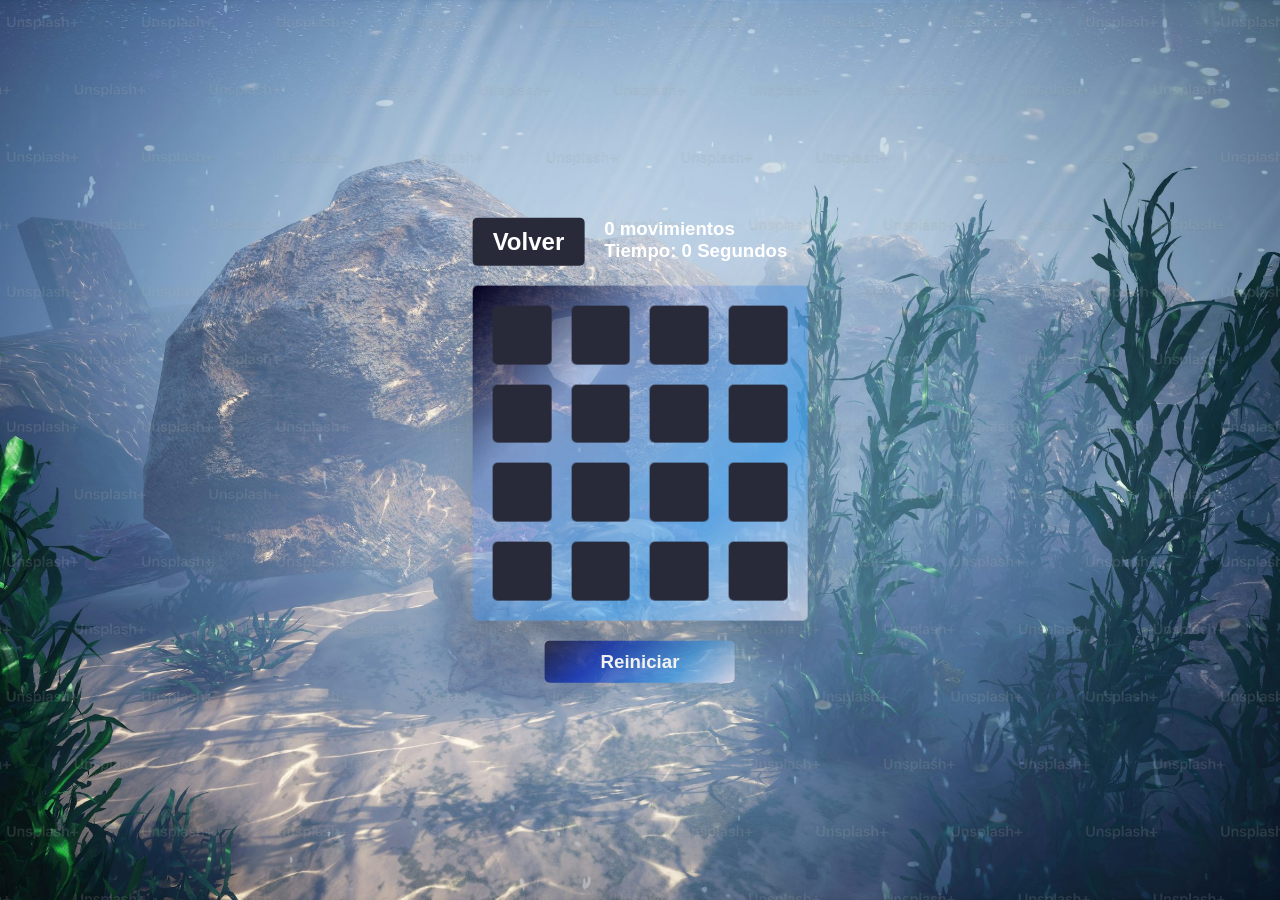
<file: Html/Juego-de-memoria.html>
<!DOCTYPE html>
<html lang="en">
<head>
    <meta charset="UTF-8">
    <meta http-equiv="X-UA-Compatible" content="IE=edge">
    <meta name="viewport" content="width=device-width, initial-scale=1.0">
    <title>Memoria los peces</title>
    <link rel="stylesheet" href="../CSS/Memoria.css">
</head>
<body>
    <div class="game">
        <div class="controls">
            <a href="../index.html">

                <button>Volver</button>
            </a>
          
            <div class="stats">
                <div class="moves">0 movimientos</div>
                <div class="timer">Tiempo: 0 Segundos</div>
            </div>
            <div><i class="fi fi-rr-refresh"></i></div>
        </div>
        <div class="board-container">
            <div class="board" data-dimension="4"></div>
            <div class="win">Ganaste!</div>
        </div>
        <a href="../Html/Juego-de-memoria.html" class="return-button">Reiniciar</a>
    </div>
    <script src="../JAVASCRIPT/Memoria.js" defer></script>
</body>
</html>
</file>
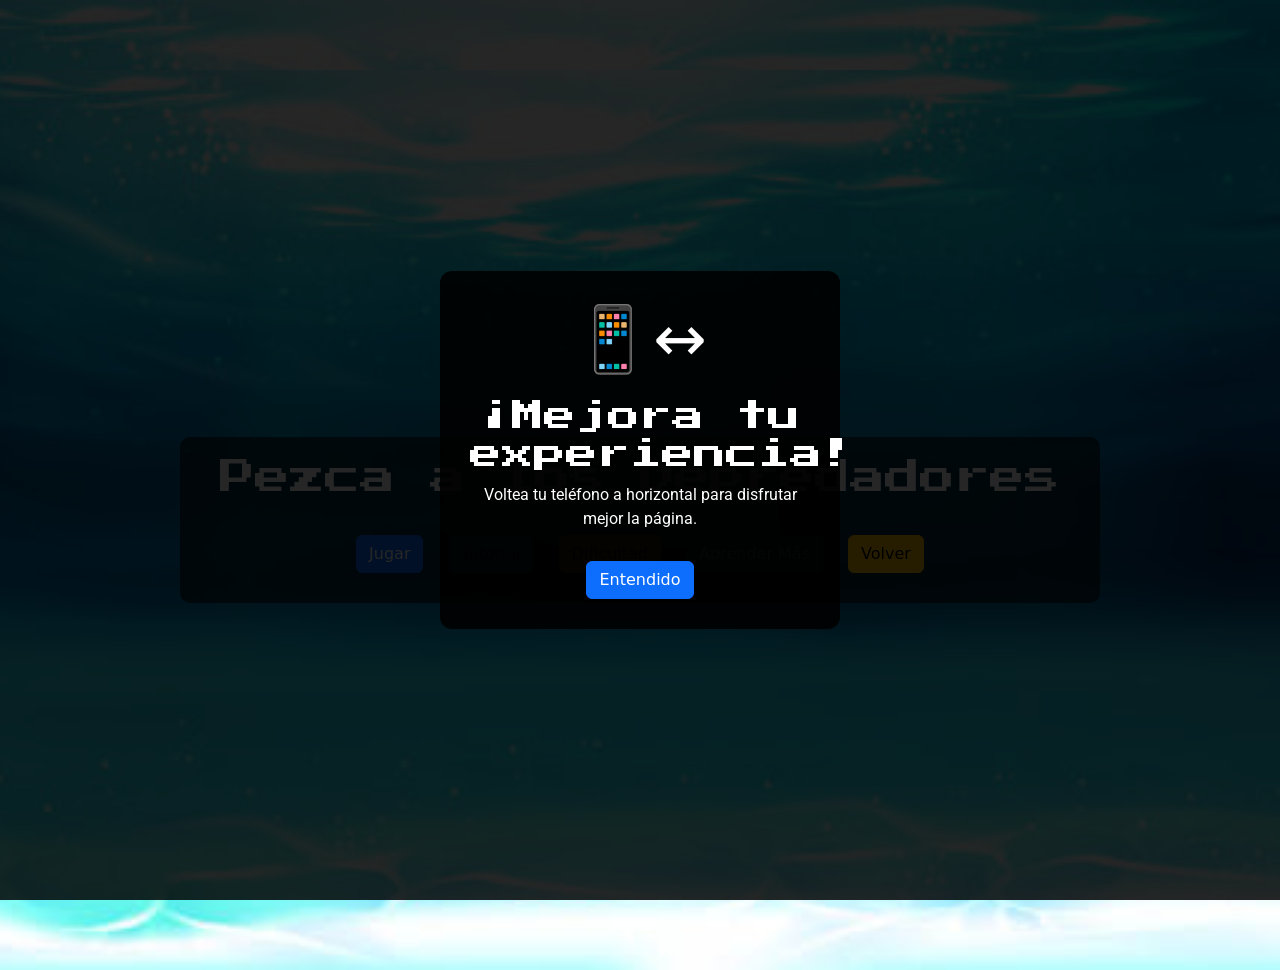
<file: Html/PezcaInvasor.Html>
<!DOCTYPE html>
<html lang="es">
<head>
    <meta charset="UTF-8" />
    <meta name="viewport" content="width=device-width, initial-scale=1.0"/>
    <title>Pezca a los Depredadores</title>
    <link rel="preconnect" href="https://fonts.googleapis.com">
    <link rel="preconnect" href="https://fonts.gstatic.com" crossorigin>
    <!-- Fuentes: Roboto para textos y Press Start 2P para títulos -->
    <link href="https://fonts.googleapis.com/css2?family=Roboto:wght@400;700&family=Press+Start+2P&display=swap" rel="stylesheet" />
    <link rel="stylesheet" href="../CSS/PezcaInvasor.css" />
    <link href="https://cdn.jsdelivr.net/npm/bootstrap@5.3.2/dist/css/bootstrap.min.css" rel="stylesheet" />
</head>
<body>
    <!-- Modal de orientación (tipo cookies) para recomendar voltear el teléfono -->
    <div id="orientationModal" class="orientation-modal">
        <div class="orientation-content">
            <div class="orientation-icon">📱↔️</div>
            <h2>¡Mejora tu experiencia!</h2>
            <p>Voltea tu teléfono a horizontal para disfrutar mejor la página.</p>
            <button id="orientationClose" class="btn btn-primary">Entendido</button>
        </div>
    </div>

    <!-- Menú principal -->
    <div id="menu" class="menu">
        <div class="menu-content">
            <h1>Pezca a los Depredadores</h1>
            <button id="btnJugar" class="btn btn-primary">Jugar</button>
            <button id="btnTutorial" class="btn btn-info">Tutorial</button>
            <button id="btnDificultad" class="btn btn-warning">Dificultad</button>
            <button id="btnAprender" class="btn btn-success">Aprender Más</button>
            <a href="../index.html">
                <button class="btn btn-warning">Volver</button>
            </a>
        </div>
    </div>

    <!-- Ventana emergente Tutorial -->
    <div id="modalTutorial" class="modal">
        <div class="modal-dialog">
            <div class="modal-content">
                <div class="modal-header">
                    <h5 class="modal-title">Tutorial</h5>
                    <button type="button" class="btn-close" onclick="closeModal('modalTutorial')" aria-label="Cerrar">×</button>
                </div>
                <div class="modal-body">
                    <ul>
                        <li>Tienes 3 vidas representadas por corazones.</li>
                        <li>Haz clic (o toca) en los peces invasores o el pez león para sumar puntos.</li>
                        <li>¡No toques al pez loro, o perderás una vida!</li>
                        <li>Cada vez que pierdes una vida, el juego se acelera.</li>
                        <li>Cada 200 puntos, la dificultad sube (más velocidad).</li>
                        <li>Voltea tu teléfono a horizontal para una mejor experiencia.</li>
                    </ul>
                </div>
                <div class="modal-footer">
                    <button type="button" class="btn btn-secondary" onclick="closeModal('modalTutorial')">Cerrar</button>
                </div>
            </div>
        </div>
    </div>

    <!-- Ventana emergente Aprender Más -->
    <div id="modalAprender" class="modal">
        <div class="modal-dialog">
            <div class="modal-content">
                <div class="modal-header">
                    <h5 class="modal-title">Aprender Más</h5>
                    <button type="button" class="btn-close" onclick="closeModal('modalAprender')" aria-label="Cerrar">×</button>
                </div>
                <div class="modal-body">
                    <p>
                        <a href="https://conservaelpezloro.roanexus.com/" target="_blank">
                            Visita la página oficial
                        </a>
                    </p>
                </div>
                <div class="modal-footer">
                    <button type="button" class="btn btn-secondary" onclick="closeModal('modalAprender')">Cerrar</button>
                </div>
            </div>
        </div>
    </div>

    <!-- Ventana emergente Dificultad -->
    <div id="modalDificultad" class="modal">
        <div class="modal-dialog">
            <div class="modal-content">
                <div class="modal-header">
                    <h5 class="modal-title">Selecciona la Dificultad</h5>
                    <button type="button" class="btn-close" onclick="closeModal('modalDificultad')" aria-label="Cerrar">×</button>
                </div>
                <div class="modal-body" style="text-align: center;">
                    <button class="btn btn-success" onclick="seleccionarDificultad('normal')">Normal</button>
                    <button class="btn btn-danger" onclick="seleccionarDificultad('dificil')">Difícil</button>
                    <button class="btn btn-dark" onclick="seleccionarDificultad('superdificil')">Super Difícil</button>
                </div>
            </div>
        </div>
    </div>

    <!-- Sección del juego -->
    <div id="seccionJuego" class="container" style="display:none;">
        <div class="barra-superior">
            <div class="vidas-y-puntos">
                <span id="contadorVidas" class="vidas">❤️❤️❤️</span>
                <span id="contadorPuntos" class="puntos">0</span>
            </div>
            <button id="btnVolverMenu" class="btn btn-outline-light">Volver al Menú</button>
        </div>
        <canvas id="gameCanvas" width="800" height="400"></canvas>
    </div>

    <!-- Overlay de Game Over -->
    <div id="overlayGameOver" class="overlay" style="display:none;">
        <div class="overlay-content">
            <h2 class="moriste-titulo">¡Moriste!</h2>
            <p id="mensajeDescepcion"></p>
            <button id="btnReintentar" class="btn btn-primary">Reintentar</button>
            <button id="btnMenuGameOver" class="btn btn-secondary">Volver al Menú</button>
        </div>
    </div>

    <script src="https://cdn.jsdelivr.net/npm/bootstrap@5.3.2/dist/js/bootstrap.bundle.min.js"></script>
    <script src="../JAVASCRIPT/Pezca.js"></script>
    <script>
      // Al pulsar "Conoce Más" en el cookie modal, se cierra y se hace scroll a la sección "Historia"
      document.getElementById('btnCookieClose')?.addEventListener('click', function() {
        document.getElementById('cookieModal').style.display = 'none';
        document.getElementById('elemento1')?.scrollIntoView({ behavior: 'smooth' });
      });
      
      // Cierra el modal de orientación
      document.getElementById('orientationClose').addEventListener('click', function() {
        document.getElementById('orientationModal').style.display = 'none';
      });
      
      // Opcional: Mostrar el modal de orientación solo si el dispositivo está en vertical
      if (window.innerHeight > window.innerWidth) {
        document.getElementById('orientationModal').style.display = 'flex';
      }
    </script>
</body>
</html>
</file>
<file: CSS/Memoria.css>
/* Estilos globales */
body{
    width: 100%;
    height: 100%;
    background-image: url('img/fondo1.jpeg');
    background-repeat: no-repeat;
    background-position: center center;
    background-size: cover;
    background-attachment: fixed;
    font-family: Arial, Helvetica, sans-serif;
    overflow-x: hidden; /* Permitir desplazamiento vertical si es necesario */
}

/* Contenedor principal */
.game {
    position: absolute;
    top: 50%;
    left: 50%; 
    transform: translate(-50%, -50%);
    display: flex;
    flex-direction: column; 
    align-items: center; 
}

/* Controles y botones */
.controls {
    display: flex;
    gap: 20px;
    margin-bottom: 20px;
}

button {
    background: #282A3A;
    color: #FFF;
    border-radius: 5px;
    padding: 10px 20px;
    border: 0;
    cursor: pointer;
    font-family: Arial, Helvetica, sans-serif;
    font-size: 18pt;
    font-weight: bold;
}

.disabled {
    color: #757575;
}

.stats {
    color: #FFF;
    font-size: 14pt;
    font-weight: bold;
}

/* Board Container */
.board-container {
    position: relative;
    display: flex;
    justify-content: center;
    width: 100%;
}

/* Board y overlay */
.board,
.win {
    border-radius: 5px;
    box-shadow: 0 25px 50px rgb(33 33 33 / 25%);
    background: linear-gradient(135deg,  #03001e 0%, #0326c025 30%, #389beca6 70%, #fdeff98f 100%);
    transition: transform .6s cubic-bezier(0.4, 0.0, 0.2, 1);
    backface-visibility: hidden;
}

.board {
    padding: 20px;
    display: grid;
    grid-template-columns: repeat(4, 1fr);
    grid-gap: 20px;
    width: 100%;
    max-width: 600px;
}

.board-container.flipped .board {
    transform: rotateY(180deg) rotateZ(50deg);
}

.board-container.flipped .win {
    transform: rotateY(0) rotateZ(0);
}

/* Tarjetas */
.card {
    position: relative;
    width: 100%;
    padding-top: 100%; /* Proporción cuadrada */
    cursor: pointer;
    perspective: 1000px;
}

.card-front,
.card-back {
    position: absolute;
    top: 0;
    left: 0;
    border-radius: 5px;
    width: 100%;
    height: 100%;
    background: #282A3A;
    transition: transform .6s cubic-bezier(0.4, 0.0, 0.2, 1);
    backface-visibility: hidden;
}

.card-back {
    transform: rotateY(180deg) rotateZ(50deg);
    font-size: 28pt;
    user-select: none;
    text-align: center;
    line-height: 100%;
    background: #FDF8E6;
}

.card.flipped .card-front {
    transform: rotateY(180deg) rotateZ(50deg);
}

.card.flipped .card-back {
    transform: rotateY(0) rotateZ(0);
}

/* Mensaje de victoria */
.win {
    position: absolute;
    top: 0;
    left: 0;
    width: 100%;
    height: 100%;
    text-align: center;
    background: #FDF8E6;
    transform: rotateY(180deg) rotateZ(50deg);
}

.win-text {
    position: absolute;
    top: 50%;
    left: 50%;
    transform: translate(-50%, -50%);
    font-size: 21pt;
    color: #282A3A;
}

.highlight {
    color: #0335c0;
}

/* Botón de reinicio */
.return-button {
    display: block;
    margin-top: 20px;
    padding: 10px 20px;
    background: linear-gradient(135deg, rgba(3, 0, 30, 0.7) 0%, rgba(3, 38, 192, 0.7) 30%, rgba(56, 155, 236, 0.7) 70%, rgba(253, 239, 249, 0.7) 100%);
    color: #FFF;
    text-decoration: none;
    border-radius: 5px;
    font-family: Arial, Helvetica, sans-serif;
    font-size: 14pt;
    font-weight: bold;
    text-align: center;
    width: 150px;
    margin: 20px auto 0;
}

.return-button:hover {
    background: linear-gradient(135deg, rgba(3, 0, 30, 0.9) 0%, rgba(3, 38, 192, 0.9) 30%, rgba(56, 155, 236, 0.9) 70%, rgba(253, 239, 249, 0.9) 100%);
}

/* Media Queries para dispositivos móviles */
@media (max-width: 600px) {
    /* Ajustar contenedor del juego para que se muestre completo en la pantalla */
    .game {
        position: relative;
        top: 0;
        left: 0;
        transform: none;
        width: 100%;
        max-width: 100%;
        padding: 10px;
    }
    
    /* Reducir el tamaño de controles y botones */
    .controls {
        flex-direction: column;
        align-items: center;
        gap: 10px;
        margin-bottom: 10px;
    }
    
    button {
        font-size: 16pt;
        padding: 8px 16px;
        margin: 5px;
    }
    
    /* Ajuste de la board para que se muestre completa */
    .board {
        grid-gap: 10px;
        padding: 10px;
        max-width: 100%;
    }
    
    /* Reducir el tamaño de las tarjetas */
    .card {
        /* Al mantener width: 100% y padding-top: 100%, la tarjeta se adapta al ancho de la board */
    }
    
    /* Ajuste de textos */
    .win-text {
        font-size: 18pt;
    }
    
    .return-button {
        width: 120px;
        font-size: 12pt;
        padding: 8px 16px;
    }
}
</file>
<file: CSS/PezcaInvasor.css>
/* RESET */
* {
  margin: 0;
  padding: 0;
  box-sizing: border-box;
}

/* FUENTES:
   - Open Sans para texto normal
   - Press Start 2P para títulos */
body {
  font-family: 'Open Sans', sans-serif;
  background: url('../CSS/img/fondopezcar.jpg') no-repeat center center/cover;
  color: #fff;
  width: 100%;
  min-height: 100vh;
  padding-top: 70px; /* Espacio para el menú fijo */
}

/* APLICAR FUENTE RETRO SOLO A TÍTULOS */
h1, h2, .moriste-titulo, .modal-title {
  font-family: 'Press Start 2P', cursive;
  color: #060606;
}

/* MENÚ PRINCIPAL */
.menu {
  display: flex;
  justify-content: center;
  align-items: center;
  height: 100vh;
  text-align: center;
  background: url('../CSS/img/fondopezcar.jpg') no-repeat center center/cover;
}

.menu-content {
  background: rgba(0, 0, 0, 0.6);
  padding: 20px 40px;
  border-radius: 10px;
}

.menu-content h1 {
  color: #ffffff;
  font-size: 2.2rem;
  margin-bottom: 25px;
}

/* BOTONES GENÉRICOS */
.btn {
  display: inline-block;
  margin: 10px;
  padding: 12px 20px;
  font-size: 1rem;
  font-weight: bold;
  text-decoration: none;
  border-radius: 5px;
  border: none;
  cursor: pointer;
  transition: 0.3s;
}

/* Colores de botones de dificultad */
.btn-success { background-color: #28a745; color: #fff; }      /* Normal = verde */
.btn-danger { background-color: #dc3545; color: #fff; }         /* Difícil = rojo */
.btn-dark { background-color: #000; color: #fff; }              /* Super Difícil = negro */

.btn-primary {
  background-color: #007bff;
  color: #fff;
}
.btn-primary:hover {
  background-color: #0069d9;
}

.btn-info {
  background-color: #17a2b8;
  color: #fff;
}
.btn-info:hover {
  background-color: #138496;
}

.btn-warning {
  background-color: #ffc107;
  color: #000;
}
.btn-warning:hover {
  background-color: #e0a800;
}

.btn-outline-light {
  border: 2px solid #fff;
  color: #fff;
  background: transparent;
}
.btn-outline-light:hover {
  background: #fff;
  color: #000;
}

.btn-secondary {
  background-color: #6c757d;
  color: #fff;
}
.btn-secondary:hover {
  background-color: #5a6268;
}

/* COOKIE MODAL: ventana emergente que recomienda voltear el teléfono */
.orientation-modal {
  position: fixed;
  top: 0;
  left: 0;
  width: 100%;
  height: 100%;
  background: rgba(0, 0, 0, 0.85);
  display: flex;
  justify-content: center;
  align-items: center;
  z-index: 10000;
}
.orientation-content {
  background: rgba(0, 0, 0, 0.9);
  color: #fff;
  padding: 20px 30px;
  border-radius: 12px;
  width: 90%;
  max-width: 400px;
  text-align: center;
}
.orientation-icon {
  font-size: 4rem;
  margin-bottom: 10px;
}
.orientation-content h2 {
  font-family: 'Press Start 2P', cursive;
  font-size: 2rem;
  margin-bottom: 10px;
}
.orientation-content p {
  font-family: 'Roboto', sans-serif;
  font-size: 1rem;
  margin-bottom: 20px;
}

/* SECCIÓN DEL JUEGO */
#seccionJuego {
  width: 100%;
  min-height: 100vh;

  display: flex;
  flex-direction: column;
  padding: 20px;
  box-sizing: border-box;
}

.barra-superior {
  display: flex;
  justify-content: space-between;
  align-items: center;
  margin-bottom: 15px;
}

.vidas-y-puntos {
  display: flex;
  gap: 20px;
  font-size: 1.4rem;
}

.vidas {
  color: #f00;
  font-size: 1.6rem;
}

.puntos {
  color: rgb(255, 0, 119);
  font-size: 1.6rem;
}

#gameCanvas {
  display: block;
  margin: 0 auto;
  background: #004080;
  border: 2px solid #fff;
  max-width: 100%;
  height: auto;
}

/* OVERLAY DE GAME OVER */
.overlay {
  position: fixed;
  top: 0;
  left: 0;
  width: 100%;
  height: 100%;
  background: rgba(0,0,0,0.8);
  display: none;
  justify-content: center;
  align-items: center;
  z-index: 9999;
}

.overlay-content {
  background: rgba(255,255,255,0.9);
  color: #000;
  text-align: center;
  padding: 40px;
  border-radius: 10px;
  width: 90%;
  max-width: 400px;
}

.moriste-titulo {
  font-size: 2.5rem;
  color: #c00;
  margin-bottom: 20px;
}

/* MODALES (ventanas emergentes tipo cookies) */
.modal {
  display: none;
  position: fixed;
  z-index: 1050;
  left: 0;
  top: 0;
  width: 100%;
  height: 100%;
  overflow: auto;
  background-color: rgba(0,0,0,0.7);
  justify-content: center;
  align-items: center;
}

.modal-dialog {
  background: #fff;
  margin: 50px auto;
  width: 90%;
  max-width: 500px;
  border-radius: 5px;
  overflow: hidden;
  box-shadow: 0 3px 9px rgba(0,0,0,0.5);
}

.modal-content {
  background: #fff;
  color: #000;
}

.modal-header,
.modal-body,
.modal-footer {
  padding: 15px;
}

.modal-title {
  font-size: 1.5rem;
  margin: 0;
}

.btn-close {
  float: right;
  font-size: 1.2rem;
  background: transparent;
  border: none;
  cursor: pointer;
}

/* RESPONSIVE */
@media (max-width: 768px) {
  .menu-content {
    width: 90%;
    padding: 15px;
  }
  .menu-content h1 {
    font-size: 1.6rem;
  }
  .btn {
    font-size: 0.8rem;
    padding: 8px 16px;
    margin: 5px;
  }
  .vidas-y-puntos {
    flex-direction: column;
    gap: 10px;
  }
  .vidas, .puntos {
    font-size: 1.2rem;
  }
  #gameCanvas {
    width: 100%;
    height: auto;
  }
  .overlay-content {
    width: 90%;
    max-width: 300px;
    padding: 20px;
  }
  .moriste-titulo {
    font-size: 2rem;
  }
  /* Aumentamos la altura del carrusel para que se vea mejor en móviles */  
  .cosasImagen {
    height: 120vh;
  }
  #inicioCarousel {
    height: 90vh;
  }
}

@media (max-width: 480px) {
  .cookie-content, .contenidoDentroImagen {
    width: 95%;
    left: 2.5%;
  }
  .menu-content h1 {
    font-size: 1.4rem;
  }
  .texto > h1 {
    font-size: 2rem;
  }
  .texto > h2 {
    font-size: 1.2rem;
  }
  .boton {
    padding: 10px 20px;
    font-size: 1rem;
  }
  footer div {
    flex: 1 1 100%;
    text-align: center;
  }
}
</file>
